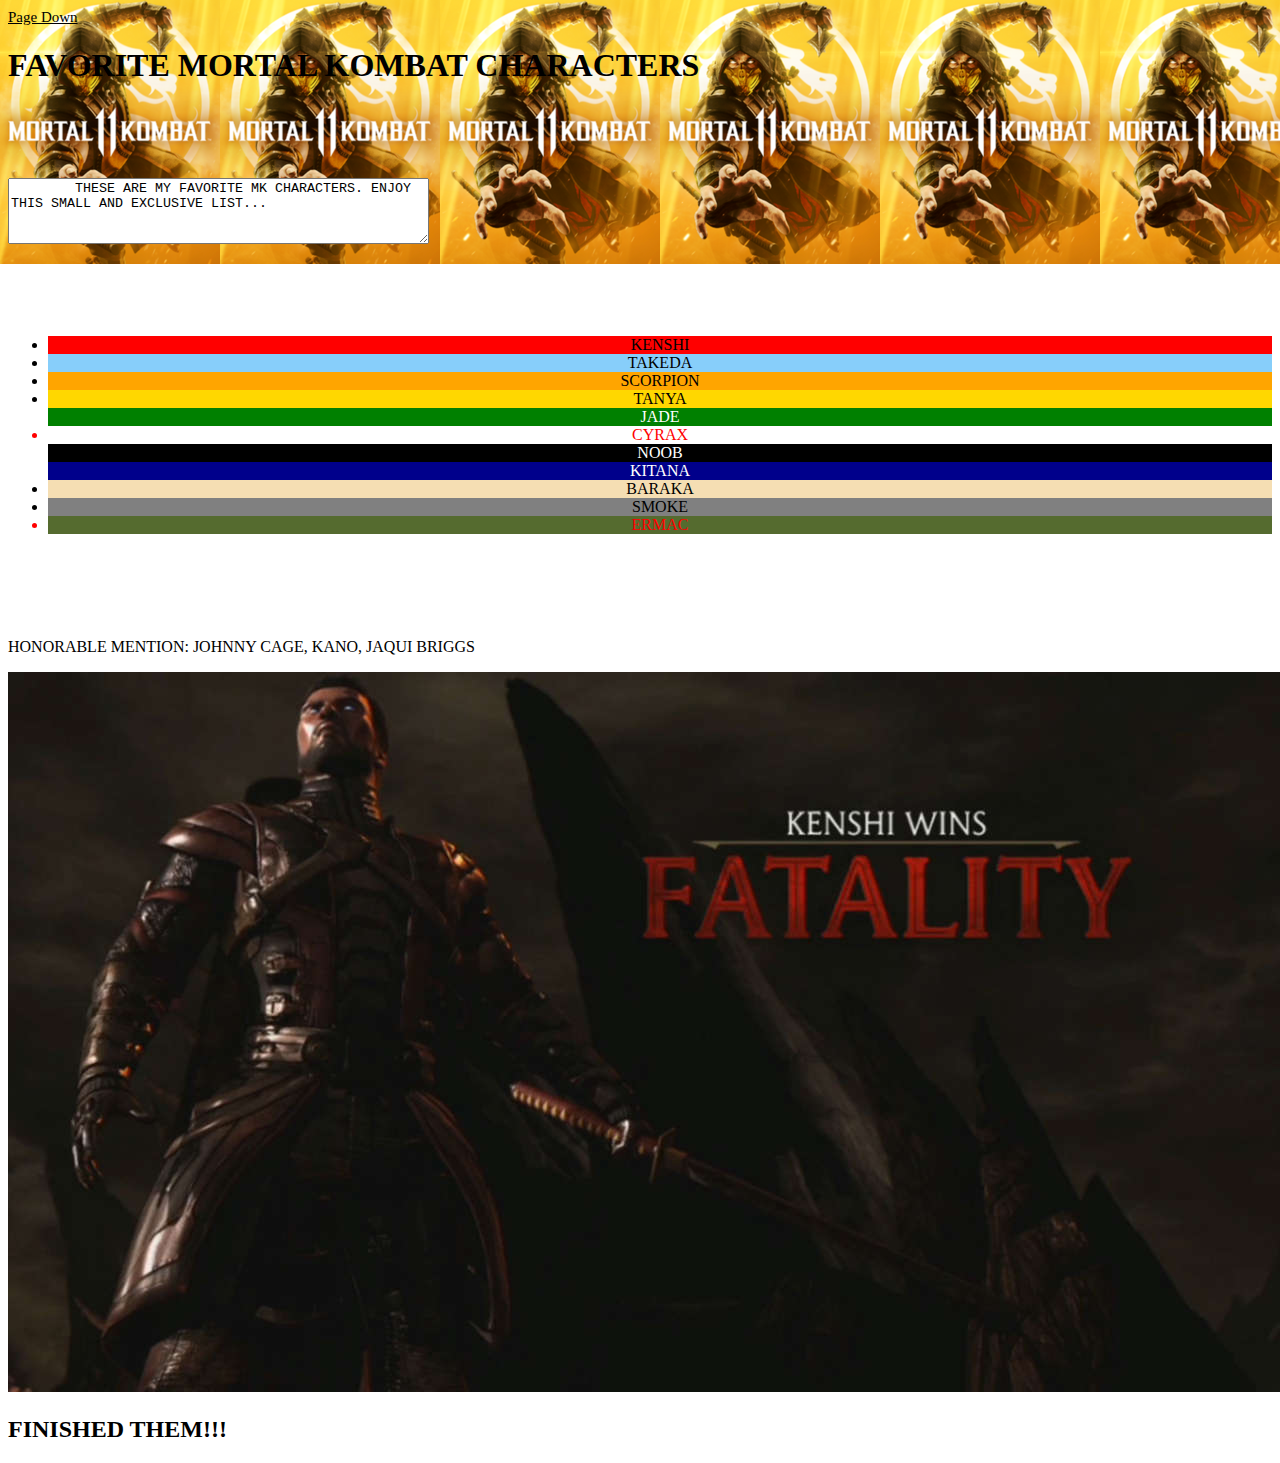
<file: Rando/index.html>
<!DOCTYPE html>
<html lang="en">

<head>
    <meta charset="UTF-8">
    <meta name="viewport" content="width=device-width, initial-scale=1.0">
    <meta http-equiv="X-UA-Compatible" content="ie=edge">
    <title>MORTAL KOMBAT</title>
</head>

<body>
    <div>
        <nav>
            <a href="#Page Down">Page Down</a>


        </nav>
    </div>

    <H1>FAVORITE MORTAL KOMBAT CHARACTERS</H1>





    <link href="style.css" type="text/css" rel="stylesheet">

    <br>
    <br>
    <br>
    <br>
    <textarea rows="4" cols="50">
        THESE ARE MY FAVORITE MK CHARACTERS. ENJOY THIS SMALL AND EXCLUSIVE LIST... 
        </textarea>

    <BR>
    <BR>
    <BR>
    <BR>
    <br>












    <UL>
        <LI class="Kenshi">KENSHI</LI>
        <LI class="Takeda">TAKEDA</LI>
        <LI class="Scorpion">SCORPION</LI>
        <LI class="Tanya">TANYA</LI>
        <LI class="Jade">JADE</LI>
        <LI class="Cyrax">CYRAX</LI>
        <LI class="Noob">NOOB</LI>
        <LI class="Kitana">KITANA</LI>
        <LI class="Baraka">BARAKA</LI>
        <LI class="Smoke">SMOKE</LI>
        <LI class="Ermac">ERMAC</LI>


    </UL>
    <BR>
    <BR>
    <BR>
    <BR>

    <P>HONORABLE MENTION: JOHNNY CAGE, KANO, JAQUI BRIGGS</P>

    <img src="MKXFatality_1.jpg" alt="FATALITY">

    <h2 id="Page Down" , class="Fatality">FINISHED THEM!!!</h2>



</body>

</html>
</file>
<file: Rando/style.css>
html {
    background-image: url("MK11.png");
    background-repeat: repeat-x;
}

UL {
    text-align: center;
    
    
}

nav a {
    color: black;
    font-size: 15px;
}

nav a:hover{

    color: white;
}
h1:hover {
    color: rgb(201, 0, 0);
}

.Cyrax {
color: red;
}

.Kenshi {
    background-color:red;

}

.Tanya {
    background-color: gold;

}

.Baraka {
    background-color: wheat;

}

.Ermac {
    background-color: darkolivegreen;
    color: red;

}

.Noob {
    background-color: black;
    color: white;

}

.Smoke {
    background-color: gray;

}

.Takeda {
    background-color: lightskyblue;

}

.Scorpion {
    background-color: orange;

}

.Kitana {
    background-color: darkblue;
    color: white;

}

.Jade {
    background-color: green;
    color: white;

}

.Fatality {
    background-color: white;
}


@keyframes Fatality {
    0% {left:0px;}
    25% {left:50px;}
    50% {left:0px}
    75% {left:-50px}
    100% {left:0px; padding: 10px;}
}

.Fatality:hover {
    animation-name: Fatality;
    animation-duration: 15s;
    position: relative;
    color: red;

}
</file>
